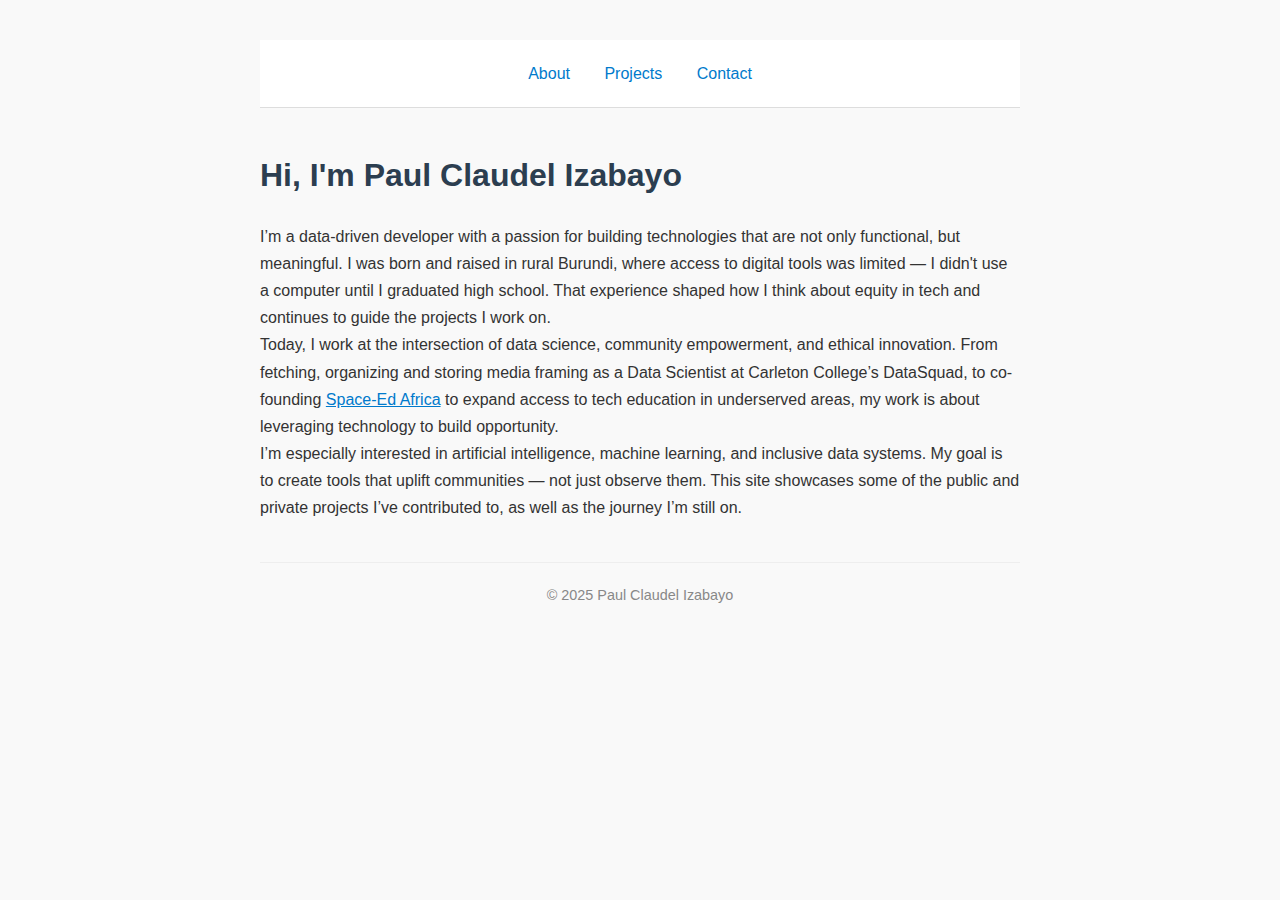
<file: index.html>
<!DOCTYPE html>
<html lang="en">
<head>
  <meta charset="UTF-8" />
  <meta name="viewport" content="width=device-width, initial-scale=1.0"/>
  <title>Paul Claudel Izabayo | About</title>
  <link rel="stylesheet" href="assets/css/style.css" />
</head>
<body>

  <nav>
    <a href="index.html">About</a>
    <a href="projects.html">Projects</a>
    <a href="contact.html">Contact</a>
  </nav>

  <main>
    <h1>Hi, I'm Paul Claudel Izabayo</h1>

    <p>
      I’m a data-driven developer with a passion for building technologies that are not only functional, but meaningful. I was born and raised in rural Burundi, where access to digital tools was limited — I didn't use a computer until I graduated high school. That experience shaped how I think about equity in tech and continues to guide the projects I work on.
    </p>

    <p>
      Today, I work at the intersection of data science, community empowerment, and ethical innovation. From fetching, organizing and storing media framing as a Data Scientist at Carleton College’s DataSquad, to co-founding <a href="https://www.spaceedafrica.org/spaceed/africa/team" target="_blank">Space-Ed Africa</a> to expand access to tech education in underserved areas, my work is about leveraging technology to build opportunity.
    </p>

    <p>
      I’m especially interested in artificial intelligence, machine learning, and inclusive data systems. My goal is to create tools that uplift communities — not just observe them. This site showcases some of the public and private projects I’ve contributed to, as well as the journey I’m still on.
    </p>
  </main>

  <footer>
    &copy; 2025 Paul Claudel Izabayo
  </footer>

</body>
</html>
</file>
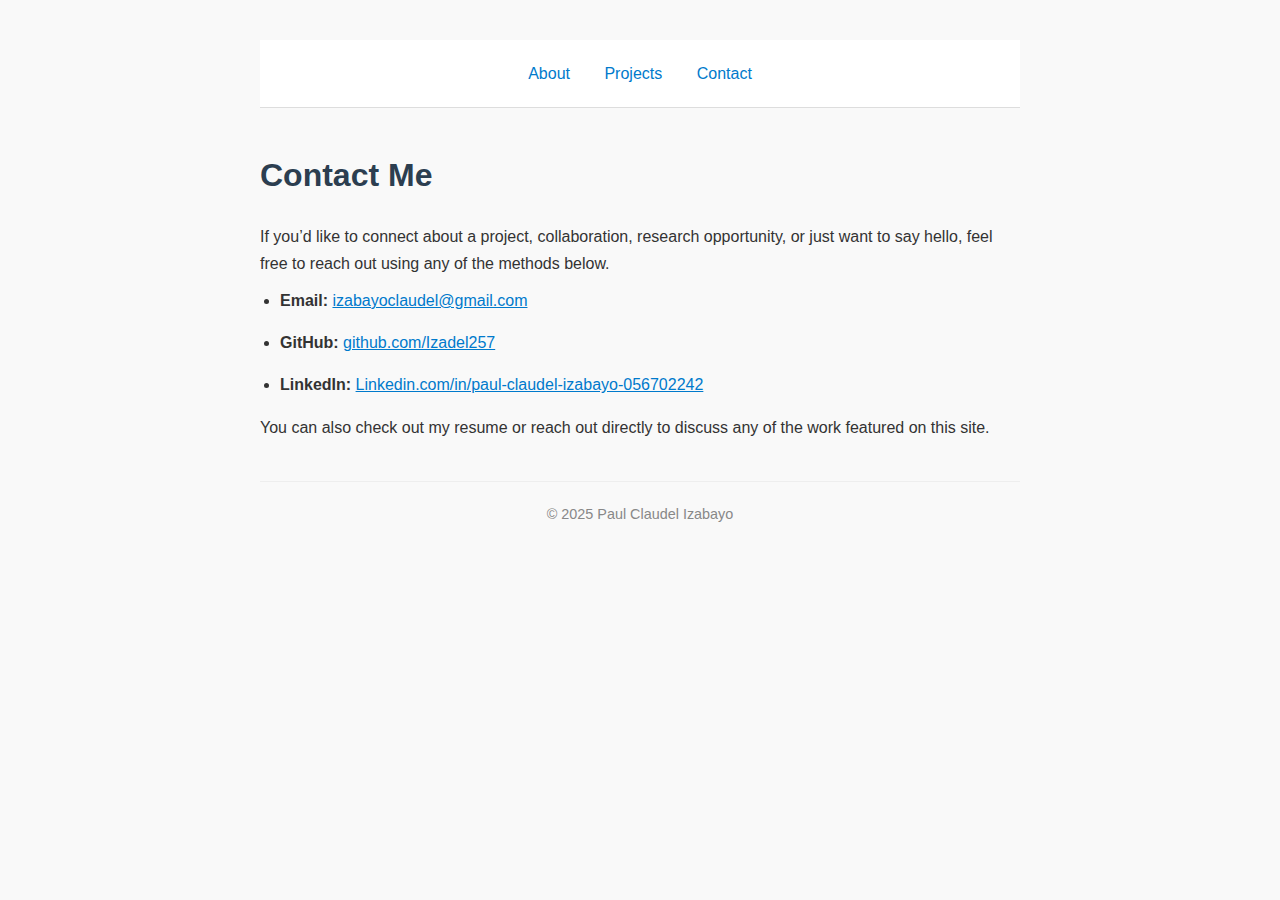
<file: contact.html>
<!DOCTYPE html>
<html lang="en">
<head>
  <meta charset="UTF-8" />
  <meta name="viewport" content="width=device-width, initial-scale=1.0"/>
  <title>Paul Claudel Izabayo | Contact</title>
  <link rel="stylesheet" href="assets/css/style.css" />
</head>
<body>

  <nav>
    <a href="index.html">About</a>
    <a href="projects.html">Projects</a>
    <a href="contact.html">Contact</a>
  </nav>

  <main>
    <h1>Contact Me</h1>
    <p>If you’d like to connect about a project, collaboration, research opportunity, or just want to say hello, feel free to reach out using any of the methods below.</p>

    <ul>
      <li><strong>Email:</strong> <a href="mailto:your.izabayoclaudel@example.com">izabayoclaudel@gmail.com</a></li>
      <li><strong>GitHub:</strong> <a href="https://github.com/Izadel257" target="_blank">github.com/Izadel257</a></li>
      <li><strong>LinkedIn:</strong> <a href="http://www.linkedin.com/in/paul-claudel-izabayo-056702242" target="_blank">Linkedin.com/in/paul-claudel-izabayo-056702242</a></li>
    </ul>

    <p>You can also check out my resume or reach out directly to discuss any of the work featured on this site.</p>
  </main>

  <footer>
    &copy; 2025 Paul Claudel Izabayo
  </footer>

</body>
</html>
</file>
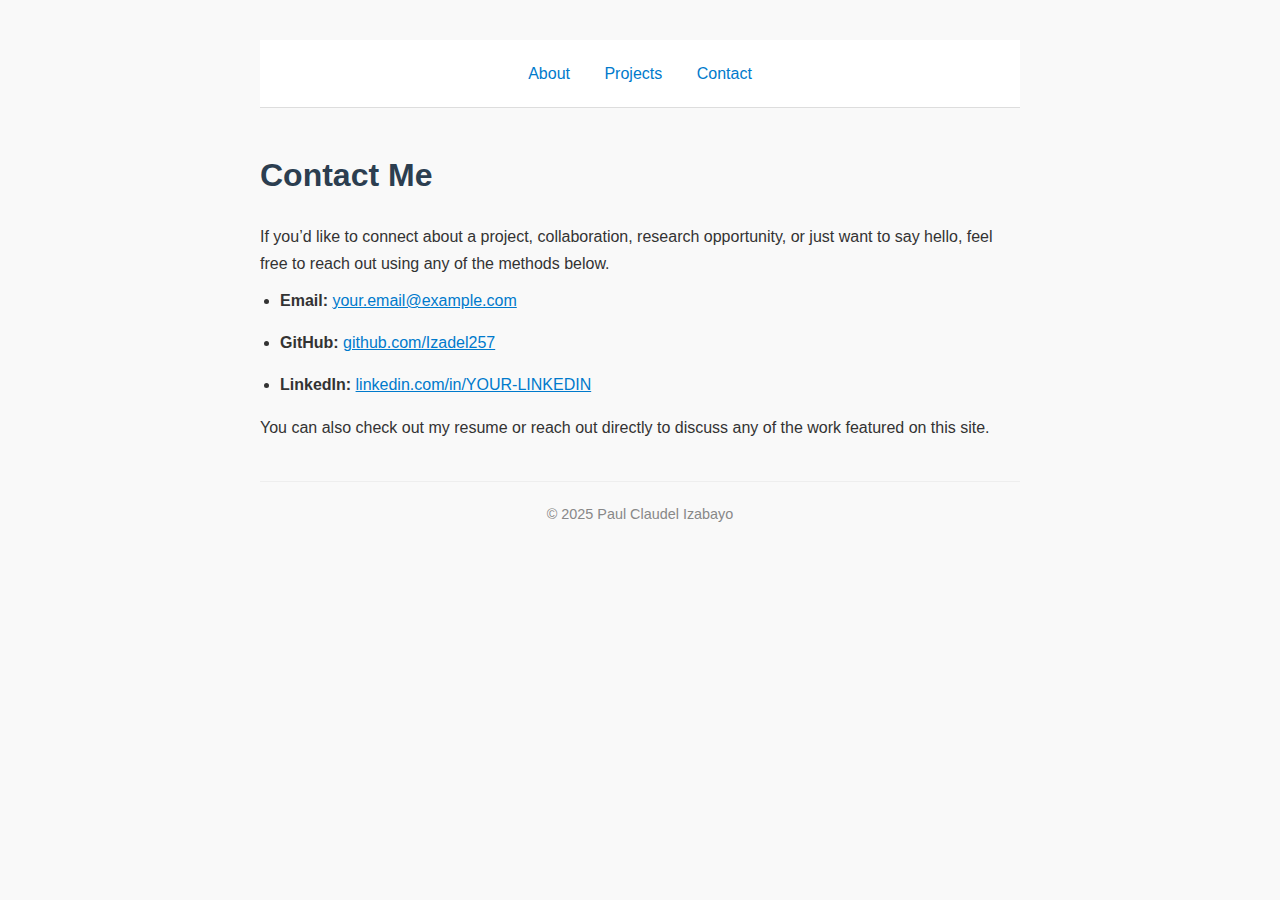
<file: contacts.html>
<!DOCTYPE html>
<html lang="en">
<head>
  <meta charset="UTF-8" />
  <meta name="viewport" content="width=device-width, initial-scale=1.0"/>
  <title>Paul Claudel Izabayo | Contact</title>
  <link rel="stylesheet" href="assets/css/style.css" />
</head>
<body>

  <nav>
    <a href="index.html">About</a>
    <a href="projects.html">Projects</a>
    <a href="contact.html">Contact</a>
  </nav>

  <main>
    <h1>Contact Me</h1>
    <p>If you’d like to connect about a project, collaboration, research opportunity, or just want to say hello, feel free to reach out using any of the methods below.</p>

    <ul>
      <li><strong>Email:</strong> <a href="mailto:your.email@example.com">your.email@example.com</a></li>
      <li><strong>GitHub:</strong> <a href="https://github.com/Izadel257" target="_blank">github.com/Izadel257</a></li>
      <li><strong>LinkedIn:</strong> <a href="https://www.linkedin.com/in/YOUR-LINKEDIN" target="_blank">linkedin.com/in/YOUR-LINKEDIN</a></li>
    </ul>

    <p>You can also check out my resume or reach out directly to discuss any of the work featured on this site.</p>
  </main>

  <footer>
    &copy; 2025 Paul Claudel Izabayo
  </footer>

</body>
</html>
</file>
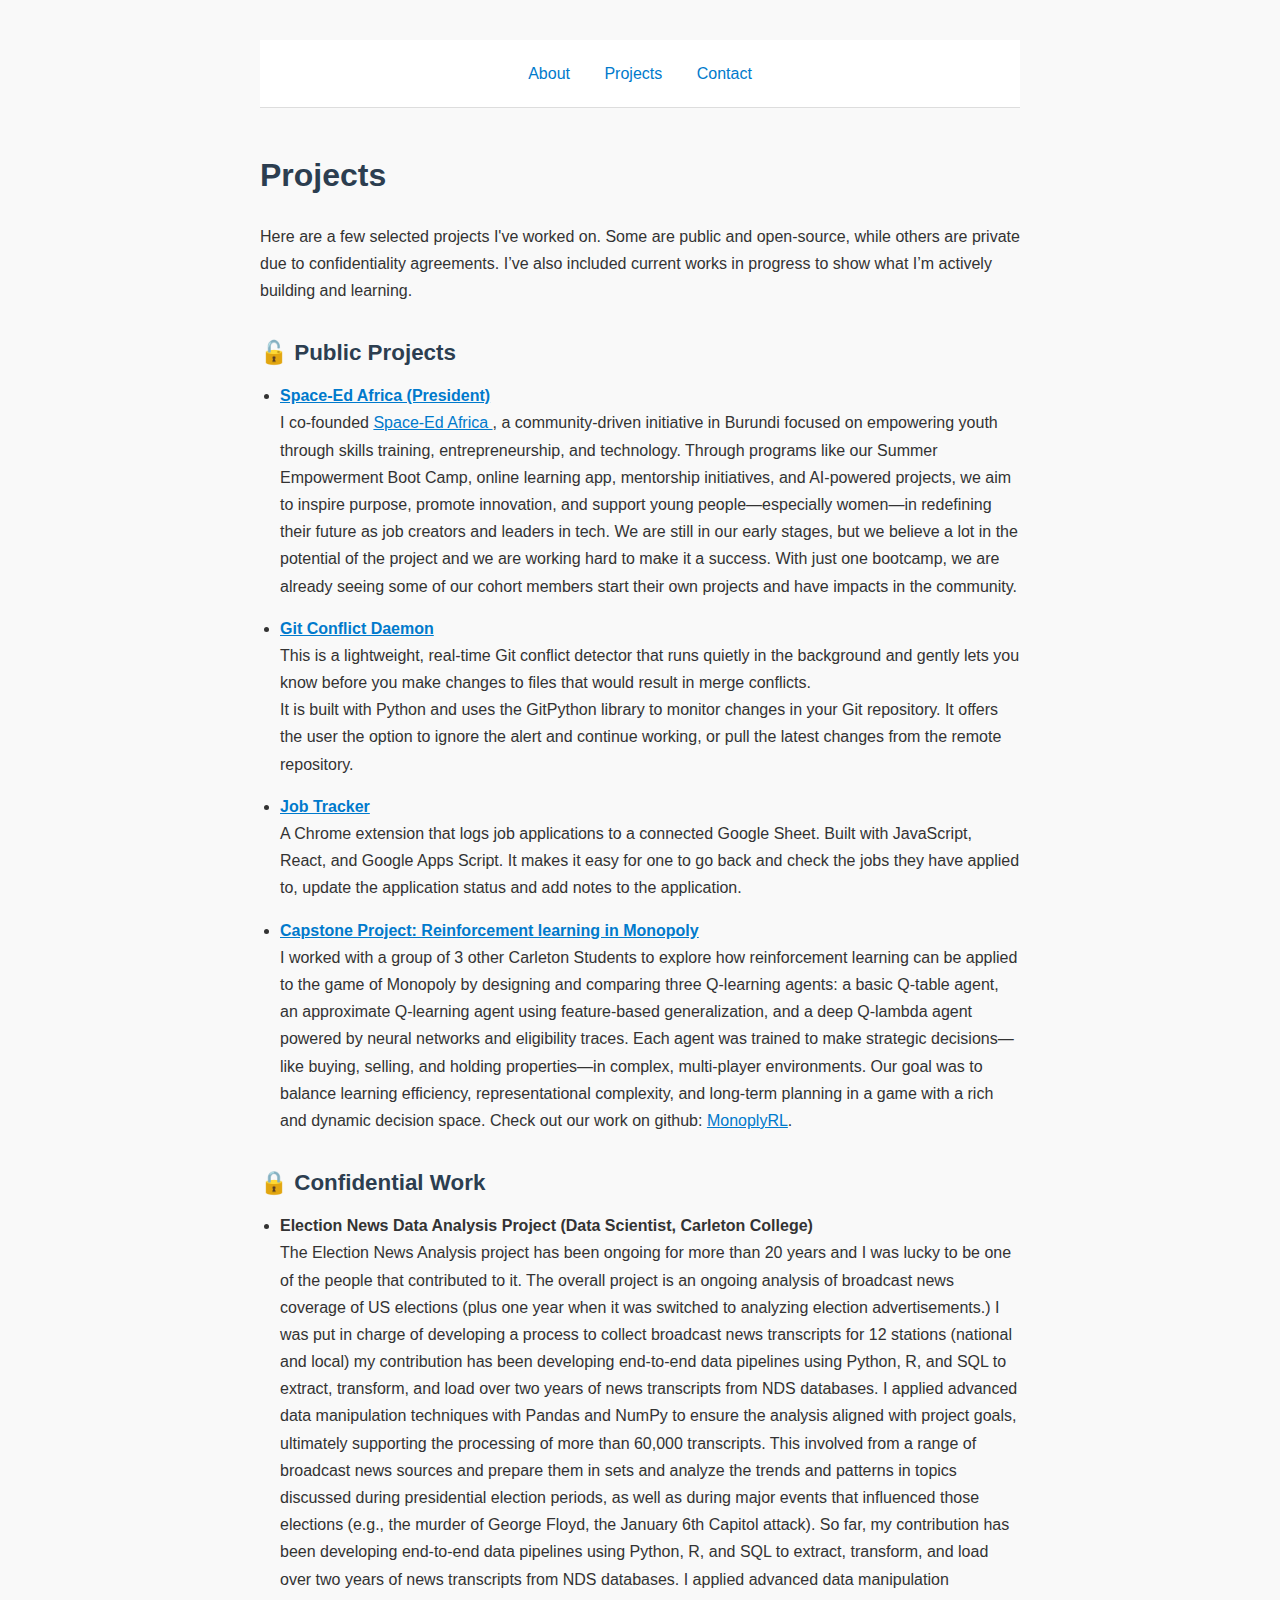
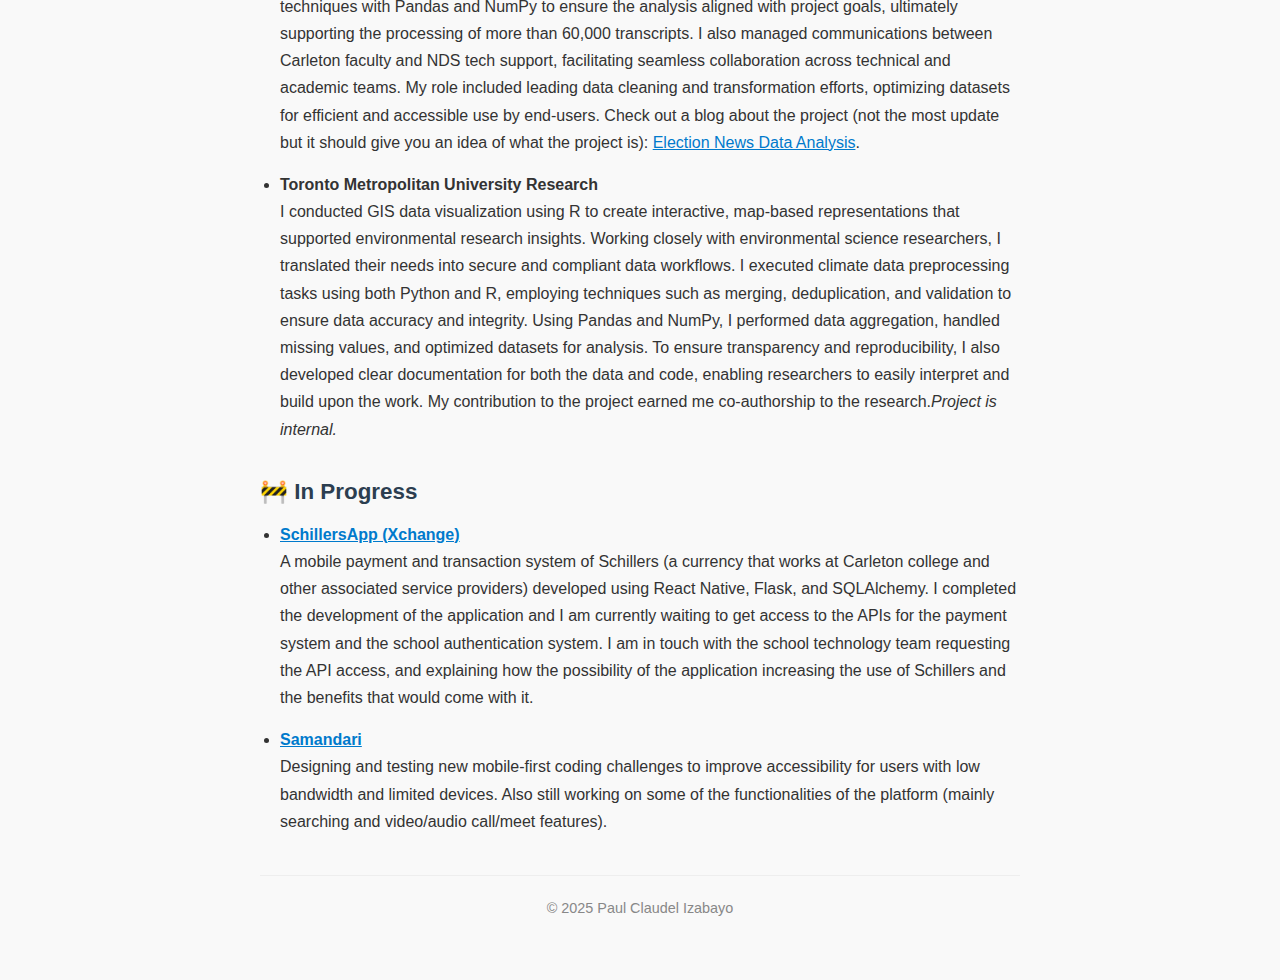
<file: projects.html>
<!DOCTYPE html>
<html lang="en">

<head>
    <meta charset="UTF-8" />
    <meta name="viewport" content="width=device-width, initial-scale=1.0" />
    <title>Paul Claudel Izabayo | Projects</title>
    <link rel="stylesheet" href="assets/css/style.css" />
</head>

<body>

    <nav>
        <a href="index.html">About</a>
        <a href="projects.html">Projects</a>
        <a href="contact.html">Contact</a>
    </nav>

    <main>
        <h1>Projects</h1>
        <p>Here are a few selected projects I've worked on. Some are public and open-source, while others are private
            due to confidentiality agreements. I’ve also included current works in progress to show what I’m actively
            building and learning.</p>

        <section>
            <h2>🔓 Public Projects</h2>
            <ul>
                <li>
                    <strong> <a href = "https://www.spaceedafrica.org" target = "_blank">Space-Ed Africa (President)</a></strong><br />
                    I co-founded <a href = "https://www.spaceedafrica.org" target = "_blank">Space-Ed Africa </a></strong>, a community-driven initiative in Burundi focused on empowering youth through skills training, entrepreneurship, and technology.
                     Through programs like our Summer Empowerment Boot Camp, online learning app, mentorship initiatives, and AI-powered projects, we aim to inspire purpose, promote innovation, and support young people—especially women—in redefining their future as job creators and leaders in tech.
                     We are still in our early stages, but we believe a lot in the potential of the project and we are working hard to make it a success. With just one bootcamp, we are already seeing some of our cohort members start their own projects and have impacts in the community.
                </li>
                <li>
                    <strong><a href = "https://github.com/Izadel257/git-conflict-daemon" target="_blank">Git Conflict
                            Daemon</a></strong><br />
                            <p>
                            This is a lightweight, real-time Git conflict detector that runs quietly in the background 
                            and gently lets you know before you make changes to files that would result in merge conflicts.
                            </p>
                            <p>
                            It is built with Python and uses the GitPython library to monitor changes in your Git repository.
                            It offers the user the option to ignore the alert and continue working, or pull the latest changes from the remote repository.
                            </p>
                </li>

                <li>
                    <strong><a href="https://github.com/Izadel257/job_tracker" target="_blank">Job
                            Tracker</a></strong><br />
                    <p>
                    A Chrome extension that logs job applications to a connected Google Sheet. Built with JavaScript,
                    React, and Google Apps Script. It makes it easy for one to go back and check the jobs they have applied to, update the application status and add notes to the application.
                    </p>
                </li>

                <li>
                    <strong> <a href = "https://www.cs.carleton.edu/cs_comps/2425/dmusicant/aiMonopoly/" target="_blank">Capstone Project: Reinforcement learning in Monopoly</a></strong><br />
                    <p>
                        I worked with a group of 3 other Carleton Students to explore how reinforcement learning can be applied to the game of Monopoly by designing and comparing three Q-learning agents: a basic Q-table agent, 
                        an approximate Q-learning agent using feature-based generalization, and a deep Q-lambda agent powered by neural networks and eligibility traces. 
                        Each agent was trained to make strategic decisions—like buying, selling, and holding properties—in complex, multi-player environments. 
                        Our goal was to balance learning efficiency, representational complexity, and long-term planning in a game with a rich and dynamic decision space.
                        Check out our work on github: <a href = "https://github.com/Comps-Monopoly-CarletonCSF24/MonopolyRL" target="_blank">MonoplyRL</a>.
                    </p>
                </li>
            </ul>
        </section>

        <section>
            <h2>🔒 Confidential Work</h2>
            <ul>
                <li>
                    <strong>Election News Data Analysis Project (Data Scientist, Carleton College)</strong><br />
                       The Election News Analysis project has been ongoing for more than 20 years and I was lucky to be one of the people that contributed to it. The overall project is an ongoing analysis of broadcast news coverage of US elections (plus one year when it was switched to analyzing election advertisements.) 
                       I was put in charge of developing a process to collect broadcast news transcripts for 12 stations (national and local) my contribution has been developing end-to-end data pipelines using Python, R, and SQL to extract, transform, and load over two years of news transcripts from NDS databases. I applied advanced data manipulation techniques with Pandas and NumPy to ensure the analysis aligned with project goals, ultimately supporting the processing of more than 60,000 transcripts. 
                       This involved from a range of broadcast news sources and prepare them in sets and analyze the trends and patterns in topics discussed during presidential election periods, as well as during major events that influenced those elections (e.g., the murder of George Floyd, the January 6th Capitol attack). So far, my contribution has been developing end-to-end data pipelines using Python, R, and SQL to extract, transform, and load over two years of news transcripts from NDS databases. 
                       I applied advanced data manipulation techniques with Pandas and NumPy to ensure the analysis aligned with project goals, ultimately supporting the processing of more than 60,000 transcripts. I also managed communications between Carleton faculty and NDS tech support, facilitating seamless collaboration across technical and academic teams. My role included leading data cleaning and transformation efforts, optimizing datasets for efficient and accessible use by end-users. 
                       Check out a blog about the project (not the most update but it should give you an idea of what the project is): <a href="https://www.carleton.edu/its/blog/election-news-analysis-project/" target="_blank">Election News Data Analysis</a>.
                </li>
                <li>
                    <strong>Toronto Metropolitan University Research</strong><br />
                    I conducted GIS data visualization using R to create interactive, map-based representations that supported environmental research insights. 
                    Working closely with environmental science researchers, I translated their needs into secure and compliant data workflows. 
                    I executed climate data preprocessing tasks using both Python and R, employing techniques such as merging, deduplication, and validation to ensure data accuracy and integrity. 
                    Using Pandas and NumPy, I performed data aggregation, handled missing values, and optimized datasets for analysis. 
                    To ensure transparency and reproducibility, I also developed clear documentation for both the data and code, enabling researchers to easily interpret and build upon the work. My contribution to the project earned me co-authorship to the research.<em>Project is internal.</em>
                </li>
            </ul>
        </section>

        <section>
            <h2>🚧 In Progress</h2>
            <ul>
                <li>
                    <strong><a href="https://github.com/Izadel257/SchillersApp"
                            target="_blank">SchillersApp (Xchange)</a></strong><br />
                    A mobile payment and transaction system of Schillers (a currency that works at Carleton college and other associated service providers) developed using React Native, Flask, and SQLAlchemy.
                    I completed the development of the application and I am currently waiting to get access to the APIs for the payment system and the school authentication system. 
                    I am in touch with the school technology team requesting the API access, and explaining how the  possibility of the application increasing the use of Schillers and the benefits that would come with it.
                </li>

                <li>
                    <strong><a href="http://samandari.spaceedafrica.org"
                        target="_blank">Samandari</a></strong><br />
                    Designing and testing new mobile-first coding challenges to improve accessibility for users with low
                    bandwidth and limited devices. Also still working on some of the functionalities of the platform (mainly searching and video/audio call/meet features).
                </li>
            </ul>
        </section>
    </main>

    <footer>
        &copy; 2025 Paul Claudel Izabayo
    </footer>

</body>

</html>
</file>
<file: assets/css/style.css>
/* Global Reset */
* {
    margin: 0;
    padding: 0;
    box-sizing: border-box;
  }
  
  /* Body Styling */
  body {
    font-family: 'Segoe UI', Tahoma, Geneva, Verdana, sans-serif;
    background-color: #f9f9f9;
    color: #333;
    max-width: 800px;
    margin: 40px auto;
    padding: 0 20px;
    line-height: 1.7;
  }
  
  /* Navigation */
  nav {
    background-color: #fff;
    padding: 20px 0;
    text-align: center;
    margin-bottom: 40px;
    border-bottom: 1px solid #ddd;
  }
  
  nav a {
    margin: 0 15px;
    text-decoration: none;
    color: #007acc;
    font-weight: 500;
    transition: color 0.2s ease;
  }
  
  nav a:hover {
    color: #005fa3;
  }
  
  /* Main Content */
  main {
    margin-bottom: 40px;
  }
  
  h1 {
    font-size: 2em;
    margin-bottom: 20px;
    color: #2c3e50;
  }
  
  h2 {
    margin-top: 30px;
    color: #2c3e50;
    font-size: 1.4em;
  }
  
  ul {
    list-style-type: disc;
    margin-left: 20px;
    margin-top: 10px;
  }
  
  ul li {
    margin-bottom: 15px;
  }
  
  /* Footer */
  footer {
    text-align: center;
    color: #888;
    font-size: 0.9em;
    padding: 20px 0;
    border-top: 1px solid #eee;
  }
  
  /* Links */
  a {
    color: #007acc;
  }
  
  a:hover {
    text-decoration: underline;
  }
</file>
